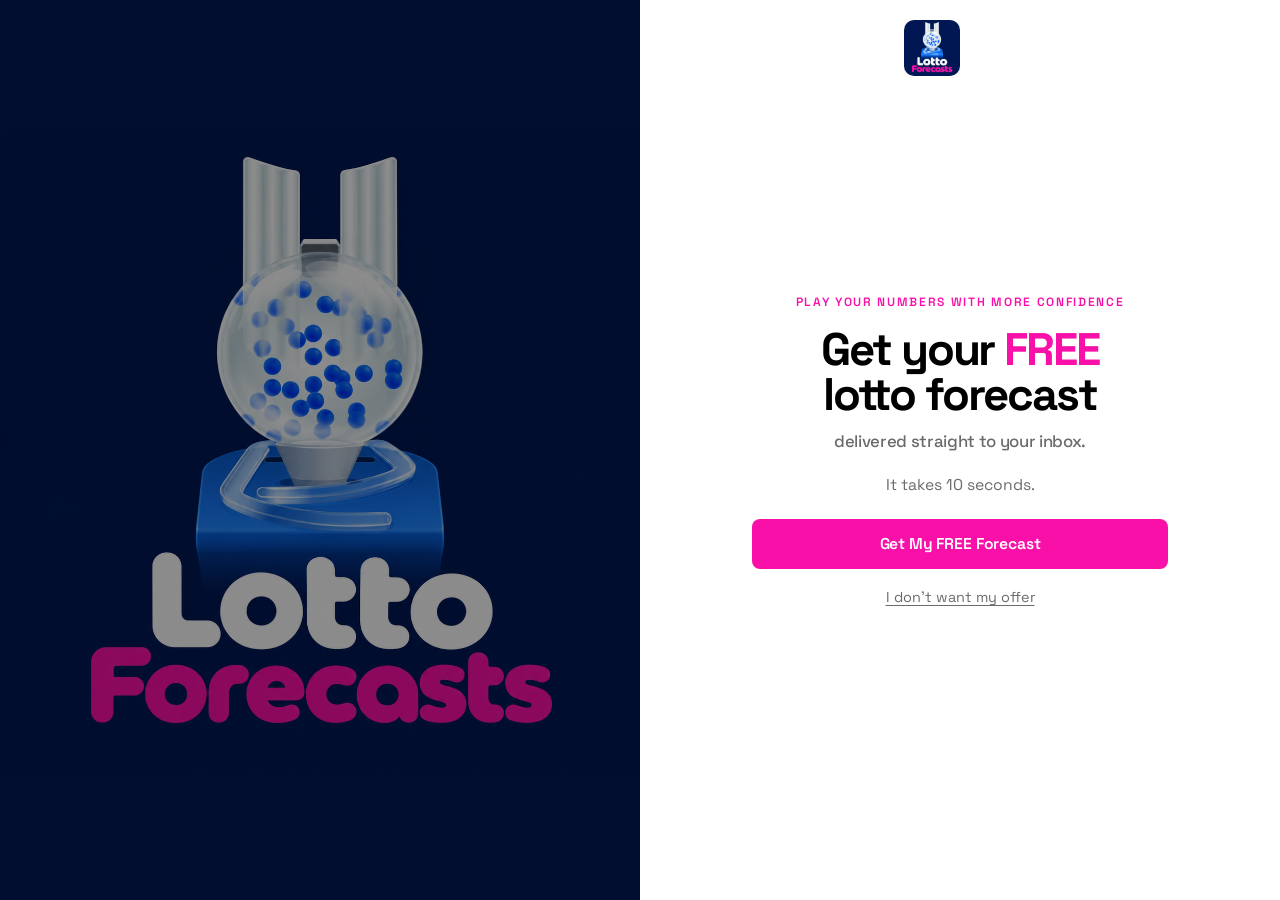
<file: index.html>
<!DOCTYPE html>
<html lang="en">
  <head>
    <meta charset="UTF-8" />
    <meta name="viewport" content="width=device-width, initial-scale=1.0" />
    <title>Lottoforecast — Exclusive Offer</title>
    <link rel="icon" href="favicon.ico" sizes="48x48" />
    <meta
      name="description"
      content="Claim your exclusive Lottoforecast early-access offer. Enter your email and phone to join the waitlist."
    />
    <link rel="preconnect" href="https://fonts.googleapis.com" />
    <link rel="preconnect" href="https://fonts.gstatic.com" crossorigin />
    <link
      href="https://fonts.googleapis.com/css2?family=Space+Grotesk:wght@300..700&display=swap"
      rel="stylesheet"
    />
    <link rel="stylesheet" href="styles.css?v=9" />
  </head>
  <body>
    <main class="shell">
      <section class="visual" aria-hidden="true">
        <img
          src="logo.png"
          alt="Lotto Forecasts"
        />
      </section>

      <section class="content" aria-labelledby="pageTitle">
        <img class="brand" src="logo.png" alt="Lotto Forecasts" />


        <!-- Gate -->
        <div class="step step-intro is-active" data-step="gate" id="stepGate">
          <p class="kicker">Play Your Numbers With More Confidence</p>
          <h1 class="title" id="pageTitle">
            Get your <span class="accent">FREE</span> lotto forecast
            <span class="title-rest">delivered straight to your inbox.</span>
          </h1>
          <p class="sub">It takes 10 seconds.</p>
          <button type="button" class="btn" id="wantOfferBtn">
            Get My FREE Forecast
          </button>
          <button type="button" class="link-btn" data-decline>
            I don't want my offer
          </button>
        </div>

        <!-- Email only -->
        <div class="step" data-step="email" id="stepEmail" hidden>
          <h1 class="title">Your exclusive offer is ready</h1>
          <p class="sub">Enter your email to reveal it.</p>

          <form class="claim-form" id="emailForm" novalidate>
            <label class="field">
              <span class="sr-only">Email address</span>
              <input
                type="email"
                id="email"
                name="email"
                autocomplete="email"
                placeholder="Email address *"
                required
              />
            </label>

            <p class="form-error" id="emailError" role="alert" hidden></p>

            <button type="submit" class="btn">Reveal my offer</button>
          </form>

          <button type="button" class="link-btn" data-decline>
            I don't want my offer
          </button>
        </div>

        <!-- Phone only -->
        <div class="step" data-step="phone" id="stepPhone" hidden>
          <h1 class="title"> Premium lottery forecast at your fingertips </h1>
          <p class="sub">
            Enter your phone number to stay in touch.
          </p>

          <form class="claim-form" id="phoneForm" novalidate>
            <label class="field">
              <span class="sr-only">Phone number</span>
              <div class="phone">
                <select
                  id="countryCode"
                  name="countryCode"
                  aria-label="Country code"
                >
                  <option value="+1" data-iso="US" selected>🇺🇸 +1</option>
                  <option value="+44" data-iso="GB">🇬🇧 +44</option>
                  <option value="+233" data-iso="GH">🇬🇭 +233</option>
                  <option value="+234" data-iso="NG">🇳🇬 +234</option>
                  <option value="+27" data-iso="ZA">🇿🇦 +27</option>
                  <option value="+91" data-iso="IN">🇮🇳 +91</option>
                </select>
                <input
                  type="tel"
                  id="phone"
                  name="phone"
                  autocomplete="tel-national"
                  inputmode="tel"
                  placeholder="Phone number *"
                  required
                />
              </div>
            </label>

            <p class="form-error" id="phoneError" role="alert" hidden></p>

            <button type="submit" class="btn">Continue</button>
          </form>

          <button type="button" class="link-btn" data-decline>
            I don't want my offer
          </button>
        </div>

        <!-- Consents -->
        <div class="step" data-step="consents" id="stepConsents" hidden>
          <h1 class="title">Almost there</h1>
          <p class="sub">Confirm a couple of things to join the list.</p>

          <form class="claim-form" id="consentForm" novalidate>
            <div class="consents" id="consents">
              <label class="toggle">
                <input type="checkbox" id="consentAge" class="toggle__input" />
                <span class="toggle__track" aria-hidden="true">
                  <span class="toggle__thumb"></span>
                </span>
                <span class="toggle__label" id="consentAgeText">
                  I confirm I am 18 years of age or older.
                </span>
              </label>

              <label class="toggle">
                <input
                  type="checkbox"
                  id="consentPrivacy"
                  class="toggle__input"
                />
                <span class="toggle__track" aria-hidden="true">
                  <span class="toggle__thumb"></span>
                </span>
                <span class="toggle__label" id="consentPrivacyText">
                  I have read the Privacy Policy.
                </span>
              </label>
            </div>

            <p class="form-error" id="consentError" role="alert" hidden></p>

            <button type="submit" class="btn" id="consentSubmitBtn">
              Stay in touch
            </button>
          </form>

          <button type="button" class="link-btn" data-decline>
            I don't want my offer
          </button>
        </div>

        <!-- Done -->
        <div class="step" data-step="done" id="stepDone" hidden>
          <h1 class="title">You're on the list</h1>
          <p class="sub" id="doneMessage">
            We'll reach out when Lottoforecast opens. Your offer is locked in.
          </p>
          <button type="button" class="btn" id="doneBtn">Got it</button>
        </div>

        <!-- Declined -->
        <div class="step" data-step="declined" id="stepDeclined" hidden>
          <h1 class="title">No worries</h1>
          <p class="sub">
            You can come back anytime when you're ready for early access.
          </p>
          <button type="button" class="btn" id="reconsiderBtn">
            Actually, I want it
          </button>
        </div>
      </section>
    </main>

    <script src="script.js"></script>
  </body>
</html>
</file>
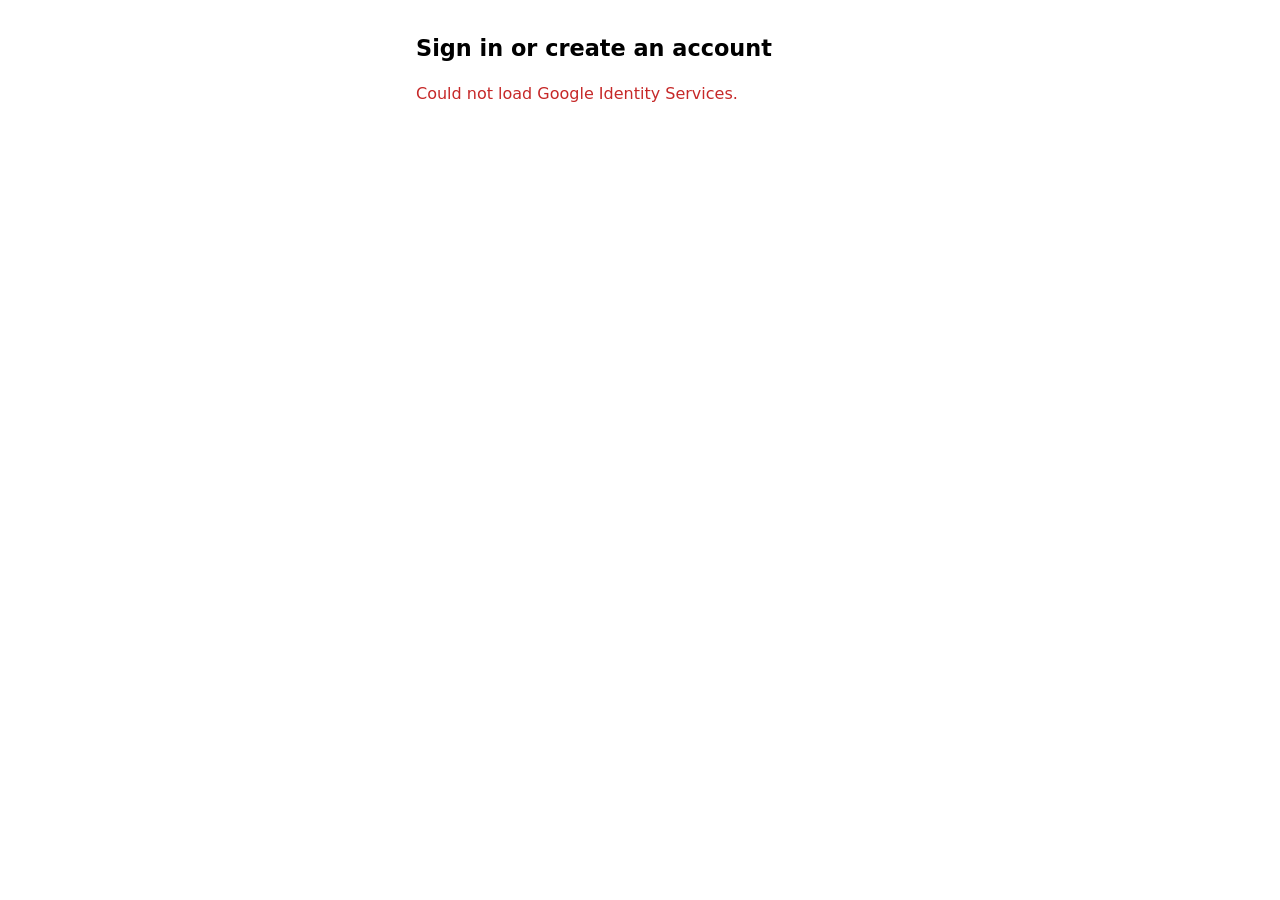
<file: oauth.html>
<!doctype html>
<!--
  Google sign-in / sign-up against the deployed API. No build step.

  Set GOOGLE_CLIENT_ID in the script below (a value from GOOGLE_CLIENT_IDS on
  Render; it is public, not a secret), then:

    python3 -m http.server 5173 --directory samples/google-signin
    open http://localhost:5173

  Google only shows its button on an origin listed under the OAuth client's
  "Authorised JavaScript origins", so use exactly http://localhost:5173.

  Flow:
    Google button → ID token → POST /v1/auth/social/google
      tokens          existing user, signed in
      signupRequired  new user: show the form → POST /v1/auth/social/complete
      mfaRequired     admin: needs the authenticator step (not part of this sample)
-->
<html lang="en">
  <head>
    <meta charset="utf-8" />
    <meta name="viewport" content="width=device-width, initial-scale=1" />
    <title>Google Sign-in Sample</title>
    <style>
      :root {
        color-scheme: light dark;
        --border: #8884;
        --error: #c62828;
      }
      * {
        box-sizing: border-box;
      }
      body {
        font: 16px/1.5 system-ui, sans-serif;
        max-width: 30rem;
        margin: 2rem auto;
        padding: 0 1rem;
      }
      h1 {
        font-size: 1.4rem;
      }
      section {
        border: 1px solid var(--border);
        border-radius: 8px;
        padding: 1rem;
        margin-bottom: 1rem;
      }
      label {
        display: block;
        margin-bottom: 0.75rem;
      }
      label.check {
        display: flex;
        gap: 0.5rem;
        align-items: flex-start;
      }
      input:not([type='checkbox']),
      select {
        display: block;
        width: 100%;
        padding: 0.5rem;
        font: inherit;
      }
      button {
        padding: 0.5rem 1rem;
        font: inherit;
        cursor: pointer;
      }
      pre {
        overflow-x: auto;
        font-size: 0.85rem;
      }
      #error {
        color: var(--error);
      }
      [hidden] {
        display: none;
      }
    </style>
  </head>
  <body>
    <h1>Sign in or create an account</h1>

    <section id="sign-in" hidden>
      <div id="google-button"></div>
    </section>

    <form id="signup" hidden>
      <p>Finish creating the account for <strong id="signup-email"></strong>.</p>
      <label>First name <input id="first-name" maxlength="100" /></label>
      <label>Last name <input id="last-name" maxlength="100" /></label>
      <label>
        Country (optional)
        <select id="country"></select>
      </label>
      <label>Phone (optional) <input id="phone" type="tel" placeholder="+1 415 555 0100" /></label>
      <label>Date of birth (optional) <input id="dob" type="date" /></label>
      <div id="consents"></div>
      <button type="submit">Create account</button>
    </form>

    <section id="account" hidden>
      <p id="account-title"></p>
      <pre id="profile"></pre>
      <button id="sign-out" type="button">Sign out</button>
    </section>

    <p id="error" role="alert"></p>
    <!-- 513881883923-fqcp6edrctm9j0i0bbr2n6q7i99p7vsu.apps.googleusercontent.com -->
    <script type="module">
      const GOOGLE_CLIENT_ID = '513881883923-fqcp6edrctm9j0i0bbr2n6q7i99p7vsu.apps.googleusercontent.com';
      const API_URL = 'https://tanghiers-forecast-api.onrender.com';
      const GSI_URL = 'https://accounts.google.com/gsi/client';
      /** Free-tier Render sleeps when idle and can take about a minute to wake. */
      const REQUEST_TIMEOUT_MS = 90_000;

      /** Consent keys in the API's list → field names on POST /auth/social/complete. */
      const CONSENT_FIELDS = [
        { kind: 'TERMS', field: 'terms', required: true },
        { kind: 'PRIVACY', field: 'privacy', required: true },
        { kind: 'AGE', field: 'age', required: true },
        { kind: 'SMS', field: 'sms', required: false },
        { kind: 'EMAIL_MARKETING', field: 'emailMarketing', required: false },
      ];

      const $ = (id) => document.getElementById(id);

      /** Kept in memory on purpose: a real app should not put these in localStorage. */
      let session = null;
      let nonce = null;
      let signupToken = null;
      let consentCatalogue = {};

      function showError(error) {
        $('error').textContent = error ? (error.message ?? String(error)) : '';
      }

      function show(...visible) {
        for (const id of ['sign-in', 'signup', 'account']) {
          $(id).hidden = !visible.includes(id);
        }
      }

      /** Successes arrive as { success: true, data }, failures as { success: false, message }. */
      async function api(path, { body, accessToken } = {}) {
        const response = await fetch(`${API_URL}/v1${path}`, {
          method: body ? 'POST' : 'GET',
          headers: {
            ...(body && { 'content-type': 'application/json' }),
            ...(accessToken && { authorization: `Bearer ${accessToken}` }),
          },
          body: body && JSON.stringify(body),
          signal: AbortSignal.timeout(REQUEST_TIMEOUT_MS),
        });
        if (response.status === 204) return null;
        const payload = await response.json().catch(() => null);
        if (!response.ok) {
          const message = [payload?.message ?? `Request failed (${response.status})`].flat();
          throw new Error(message.join(' '));
        }
        return payload.data;
      }

      function loadGoogleScript() {
        if (window.google?.accounts?.id) return Promise.resolve();
        return new Promise((resolve, reject) => {
          const script = document.createElement('script');
          script.src = GSI_URL;
          script.onload = resolve;
          script.onerror = () => reject(new Error('Could not load Google Identity Services.'));
          document.head.append(script);
        });
      }

      function renderGoogleButton() {
        // Google copies the nonce into the ID token and the API checks the two match.
        nonce = crypto.randomUUID();
        google.accounts.id.initialize({
          client_id: GOOGLE_CLIENT_ID,
          callback: onGoogleCredential,
          nonce,
        });
        $('google-button').replaceChildren();
        google.accounts.id.renderButton($('google-button'), {
          theme: 'outline',
          size: 'large',
          text: 'continue_with',
        });
        show('sign-in');
      }

      async function onGoogleCredential({ credential }) {
        showError(null);
        try {
          await handleAuthResult(
            await api('/auth/social/google', { body: { idToken: credential, nonce } }),
          );
        } catch (error) {
          showError(error);
          renderGoogleButton(); // a nonce is single-use, so a retry needs a fresh one
        }
      }

      /** /auth/social/google and /auth/social/complete share this response shape. */
      async function handleAuthResult(result) {
        if (result.signupRequired) {
          signupToken = result.signupToken;
          await showSignupForm(result.profile);
        } else if (result.mfaRequired) {
          show('sign-in');
          showError(
            result.mfaEnrollmentRequired
              ? 'Admin account: authenticator enrolment is required, which this sample does not cover.'
              : 'Admin account: an authenticator code is required, which this sample does not cover.',
          );
        } else {
          session = result.tokens;
          await showAccount();
        }
      }

      async function showSignupForm(profile) {
        const [consents, countries] = await Promise.all([
          api('/legal/consents'),
          api('/countries'),
        ]);
        consentCatalogue = consents;

        $('signup-email').textContent = profile.email;
        $('first-name').value = profile.firstName ?? '';
        $('last-name').value = profile.lastName ?? '';

        $('country').replaceChildren(
          new Option('Not specified', ''),
          ...countries.map((country) => new Option(country.name, country.code)),
        );

        // Every box starts unticked: SMS consent in particular must be an active opt-in.
        $('consents').replaceChildren(
          ...CONSENT_FIELDS.filter(({ kind }) => consents[kind]).map(({ kind, field, required }) => {
            const label = document.createElement('label');
            label.className = 'check';
            const box = document.createElement('input');
            box.type = 'checkbox';
            box.name = field;
            box.dataset.kind = kind;
            box.required = required;
            label.append(box, document.createTextNode(consents[kind].text));
            return label;
          }),
        );
        show('signup');
      }

      async function submitSignup(event) {
        event.preventDefault();
        showError(null);
        const consents = {};
        for (const box of $('consents').querySelectorAll('input:checked')) {
          consents[box.name] = consentCatalogue[box.dataset.kind].version;
        }
        const optional = {
          firstName: $('first-name').value.trim(),
          lastName: $('last-name').value.trim(),
          countryCode: $('country').value,
          phone: $('phone').value.trim(),
          dateOfBirth: $('dob').value,
        };
        const body = {
          signupToken,
          consents,
          // Blank fields are left out: the API validates anything it receives.
          ...Object.fromEntries(Object.entries(optional).filter(([, value]) => value)),
        };
        try {
          await handleAuthResult(await api('/auth/social/complete', { body }));
        } catch (error) {
          showError(error);
        }
      }

      async function showAccount() {
        const me = await api('/me', { accessToken: session.accessToken });
        $('account-title').textContent = `Signed in as ${me.email}`;
        $('profile').textContent = JSON.stringify(me, null, 2);
        show('account');
      }

      async function signOut() {
        showError(null);
        try {
          await api('/auth/logout', { body: { refreshToken: session.refreshToken } });
        } catch (error) {
          showError(error);
        }
        session = null;
        google.accounts.id.disableAutoSelect();
        renderGoogleButton();
      }

      async function start() {
        if (!GOOGLE_CLIENT_ID) {
          showError('Developer setup: set GOOGLE_CLIENT_ID at the top of the script in this file.');
          return;
        }
        try {
          await loadGoogleScript();
          renderGoogleButton();
        } catch (error) {
          showError(error);
        }
      }

      $('signup').addEventListener('submit', submitSignup);
      $('sign-out').addEventListener('click', signOut);
      start();
    </script>
  </body>
</html>
</file>
<file: styles.css>
:root {
  --black: #000000;
  --white: #ffffff;
  --text: #111111;
  --muted: #6b6b6b;
  --line: #d6d6d6;
  --error: #b42318;
  --brand: #f810a8;
  --brand-deep: #d40898;
  --radius-btn: 8px;
  --font: "Space Grotesk", "Helvetica Neue", Helvetica, Arial, sans-serif;
}

*,
*::before,
*::after {
  box-sizing: border-box;
}

html,
body {
  margin: 0;
  min-height: 100%;
}

body {
  font-family: var(--font);
  color: var(--text);
  background: var(--white);
  -webkit-font-smoothing: antialiased;
}

.sr-only {
  position: absolute;
  width: 1px;
  height: 1px;
  padding: 0;
  margin: -1px;
  overflow: hidden;
  clip: rect(0, 0, 0, 0);
  white-space: nowrap;
  border: 0;
}

.shell {
  display: grid;
  grid-template-columns: 1fr 1fr;
  min-height: 100vh;
  min-height: 100dvh;
}

.visual {
  position: relative;
  background: #011956;
  overflow: hidden;
}

.visual img {
  position: absolute;
  inset: 0;
  width: 100%;
  height: 100%;
  object-fit: contain;
  object-position: center;
  display: block;
}

.visual::after {
  content: "";
  position: absolute;
  inset: 0;
  background: rgba(0, 0, 0, 0.45);
  pointer-events: none;
}


.content {
  display: flex;
  flex-direction: column;
  justify-content: center;
  align-items: center;
  padding: clamp(2rem, 6vw, 4rem) clamp(1.5rem, 5vw, 4rem);
  background: var(--white);
}

.brand {
  position: absolute;
  top: 1.25rem;
  /* left: 50%; */
  width: 3.5rem;
  height: auto;
  margin: 0;
  transform: translateX(-50%);
  border-radius: 10px;
}

.content {
  position: relative;
}

.step {
  width: 100%;
  max-width: 22rem;
  display: flex;
  flex-direction: column;
  align-items: center;
  text-align: center;
  animation: fadeUp 0.35s ease both;
}

.step[hidden] {
  display: none;
}

.step-intro {
  max-width: 26rem;
}

.kicker {
  margin: 0 0 1rem;
  font-size: 0.75rem;
  font-weight: 600;
  letter-spacing: 0.14em;
  line-height: 1.4;
  text-transform: uppercase;
  color: var(--brand);
}

.step-intro .title {
  margin-bottom: 1.35rem;
  font-size: clamp(2.15rem, 4.4vw, 2.85rem);
  line-height: 0.98;
  letter-spacing: -0.045em;
  text-wrap: balance;
}

.step-intro .title .accent {
  color: var(--brand);
}

.step-intro .title-rest {
  display: block;
  margin-top: 0.85rem;
  max-width: 22rem;
  margin-inline: auto;
  font-size: 1.05rem;
  font-weight: 500;
  letter-spacing: -0.02em;
  line-height: 1.35;
  color: var(--muted);
}

.step-intro .sub {
  margin-bottom: 1.35rem;
}

@keyframes fadeUp {
  from {
    opacity: 0;
    transform: translateY(8px);
  }
  to {
    opacity: 1;
    transform: translateY(0);
  }
}

.title {
  margin: 0 0 0.65rem;
  font-size: clamp(1.6rem, 3vw, 1.9rem);
  font-weight: 700;
  letter-spacing: -0.035em;
  line-height: 1.2;
  color: var(--black);
}

.sub {
  margin: 0 0 1.75rem;
  font-size: 0.98rem;
  font-weight: 400;
  line-height: 1.45;
  color: var(--muted);
}

.btn {
  display: inline-flex;
  justify-content: center;
  align-items: center;
  width: 100%;
  min-height: 3.15rem;
  padding: 0.85rem 1.25rem;
  border: 0;
  border-radius: var(--radius-btn);
  background: var(--brand);
  color: var(--white);
  font: inherit;
  font-size: 0.98rem;
  font-weight: 600;
  letter-spacing: -0.01em;
  cursor: pointer;
  /* box-shadow: 0 10px 22px -12px rgba(248, 16, 168, 0.9); */
  transition: background 0.2s ease, box-shadow 0.2s ease, transform 0.15s ease;
}

.btn:hover {
  background: var(--brand-deep);
  /* box-shadow: 0 12px 24px -10px rgba(212, 8, 152, 0.75); */
}

.btn:focus-visible {
  outline: 2px solid var(--brand);
  outline-offset: 3px;
}

.btn:active {
  transform: translateY(1px);
}

.btn:disabled {
  opacity: 0.55;
  cursor: wait;
}

.link-btn {
  margin-top: 1.15rem;
  padding: 0;
  border: 0;
  background: none;
  color: var(--muted);
  font: inherit;
  font-size: 0.9rem;
  text-decoration: underline;
  text-underline-offset: 3px;
  cursor: pointer;
}

.link-btn:hover {
  color: #444;
}

.claim-form {
  width: 100%;
  display: flex;
  flex-direction: column;
  gap: 1.15rem;
}

.field {
  display: block;
  width: 100%;
  text-align: left;
}

.field input[type="email"],
.field input[type="tel"],
.field input[type="text"] {
  width: 100%;
  padding: 0.75rem 0;
  border: 0;
  border-bottom: 1px solid var(--line);
  border-radius: 0;
  background: transparent;
  color: var(--text);
  font: inherit;
  font-size: 1rem;
  outline: none;
  transition: border-color 0.2s ease;
}

.consents {
  width: 100%;
  display: flex;
  flex-direction: column;
  gap: 0.9rem;
  text-align: left;
}

.toggle {
  display: grid;
  grid-template-columns: auto 1fr;
  gap: 0.85rem;
  align-items: center;
  padding: 0.85rem 0.95rem;
  border: 1px solid var(--line);
  border-radius: 12px;
  cursor: pointer;
  transition: border-color 0.2s ease, background 0.2s ease;
}

.toggle:hover {
  border-color: #bdbdbd;
}

.toggle:focus-within {
  border-color: var(--black);
}

.toggle.is-invalid {
  border-color: var(--error);
}

.toggle__input {
  position: absolute;
  opacity: 0;
  width: 1px;
  height: 1px;
  pointer-events: none;
}

.toggle__track {
  position: relative;
  width: 2.75rem;
  height: 1.55rem;
  border-radius: 999px;
  background: #d9d9d9;
  flex-shrink: 0;
  transition: background 0.2s ease;
}

.toggle__thumb {
  position: absolute;
  top: 0.18rem;
  left: 0.18rem;
  width: 1.2rem;
  height: 1.2rem;
  border-radius: 50%;
  background: #fff;
  box-shadow: 0 1px 3px rgba(0, 0, 0, 0.2);
  transition: transform 0.2s ease;
}

.toggle__input:checked + .toggle__track {
  background: var(--black);
}

.toggle__input:checked + .toggle__track .toggle__thumb {
  transform: translateX(1.2rem);
}

.toggle__input:focus-visible + .toggle__track {
  outline: 2px solid var(--black);
  outline-offset: 2px;
}

.toggle__label {
  font-size: 0.82rem;
  line-height: 1.4;
  color: var(--muted);
}

.toggle.is-invalid .toggle__label {
  color: var(--error);
}

.field input::placeholder {
  color: #9a9a9a;
}

.field input:focus {
  border-bottom-color: var(--black);
}

.field input.is-invalid {
  border-bottom-color: var(--error);
}

.phone {
  display: grid;
  grid-template-columns: auto 1fr;
  gap: 0.65rem;
  align-items: end;
  border-bottom: 1px solid var(--line);
  transition: border-color 0.2s ease;
}

.phone:focus-within {
  border-bottom-color: var(--black);
}

.phone.is-invalid {
  border-bottom-color: var(--error);
}

.phone select {
  appearance: none;
  -webkit-appearance: none;
  padding: 0.7rem 1.2rem 0.7rem 0;
  border: 0;
  background:
    transparent
    url("data:image/svg+xml,%3Csvg xmlns='http://www.w3.org/2000/svg' width='10' height='6' viewBox='0 0 10 6'%3E%3Cpath fill='%23666' d='M1 1l4 4 4-4'/%3E%3C/svg%3E")
    no-repeat right 0.1rem center;
  color: var(--text);
  font: inherit;
  font-size: 0.95rem;
  cursor: pointer;
  outline: none;
}

.phone input {
  border-bottom: 0 !important;
  padding-left: 0;
}

.form-error {
  margin: -0.35rem 0 0;
  font-size: 0.85rem;
  color: var(--error);
  text-align: left;
  width: 100%;
}

.form-error[hidden] {
  display: none;
}

.legal {
  margin: 1.75rem 0 0;
  max-width: 20rem;
  font-size: 0.7rem;
  line-height: 1.45;
  color: #9a9a9a;
}

.legal a {
  color: inherit;
  text-decoration: underline;
  text-underline-offset: 2px;
}

@media (max-width: 760px) {
  .shell {
    grid-template-columns: 1fr;
    grid-template-rows: min(38vh, 280px) 1fr;
  }

  .brand {
    left: 1.25rem;
    width: .75rem;
    transform: none;
  }

  .content {
    justify-content: flex-start;
    padding-top: 6rem;
  }
}

@media (prefers-reduced-motion: reduce) {
  .step {
    animation: none;
  }
}
</file>
